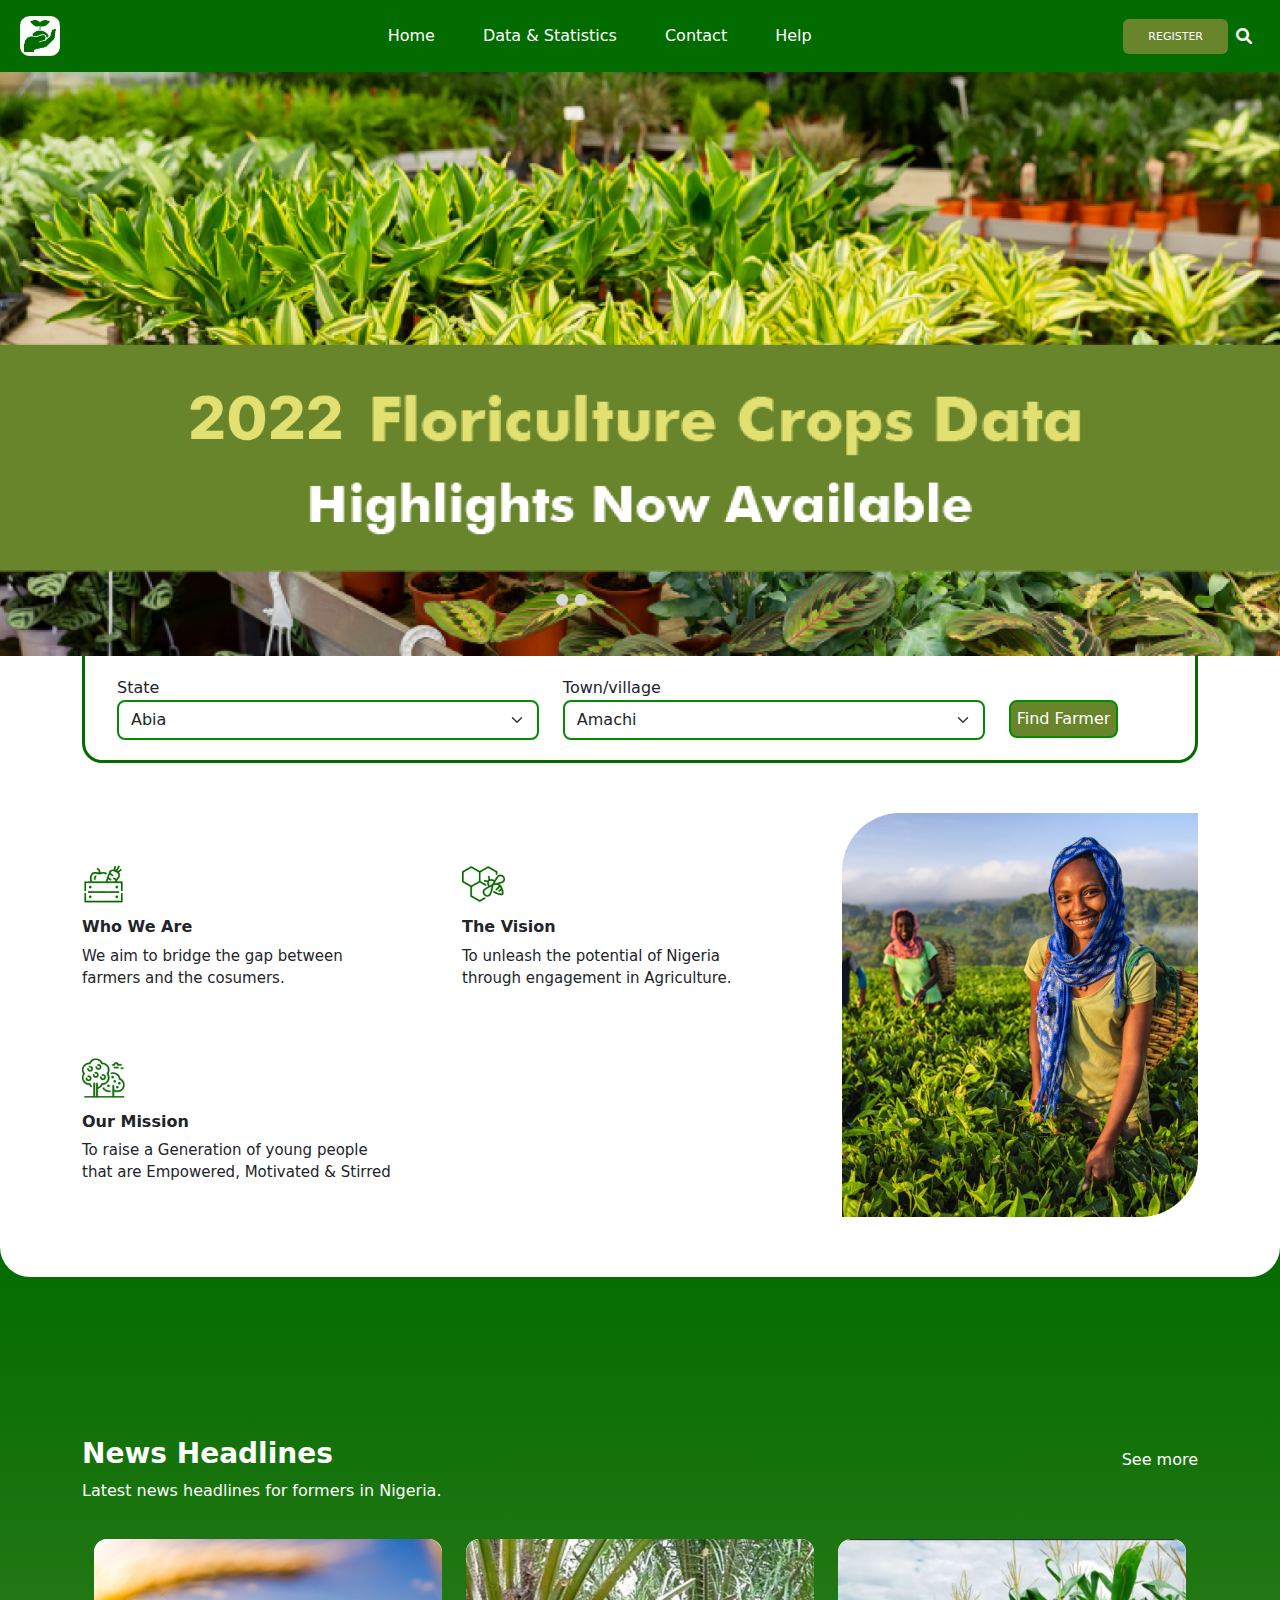
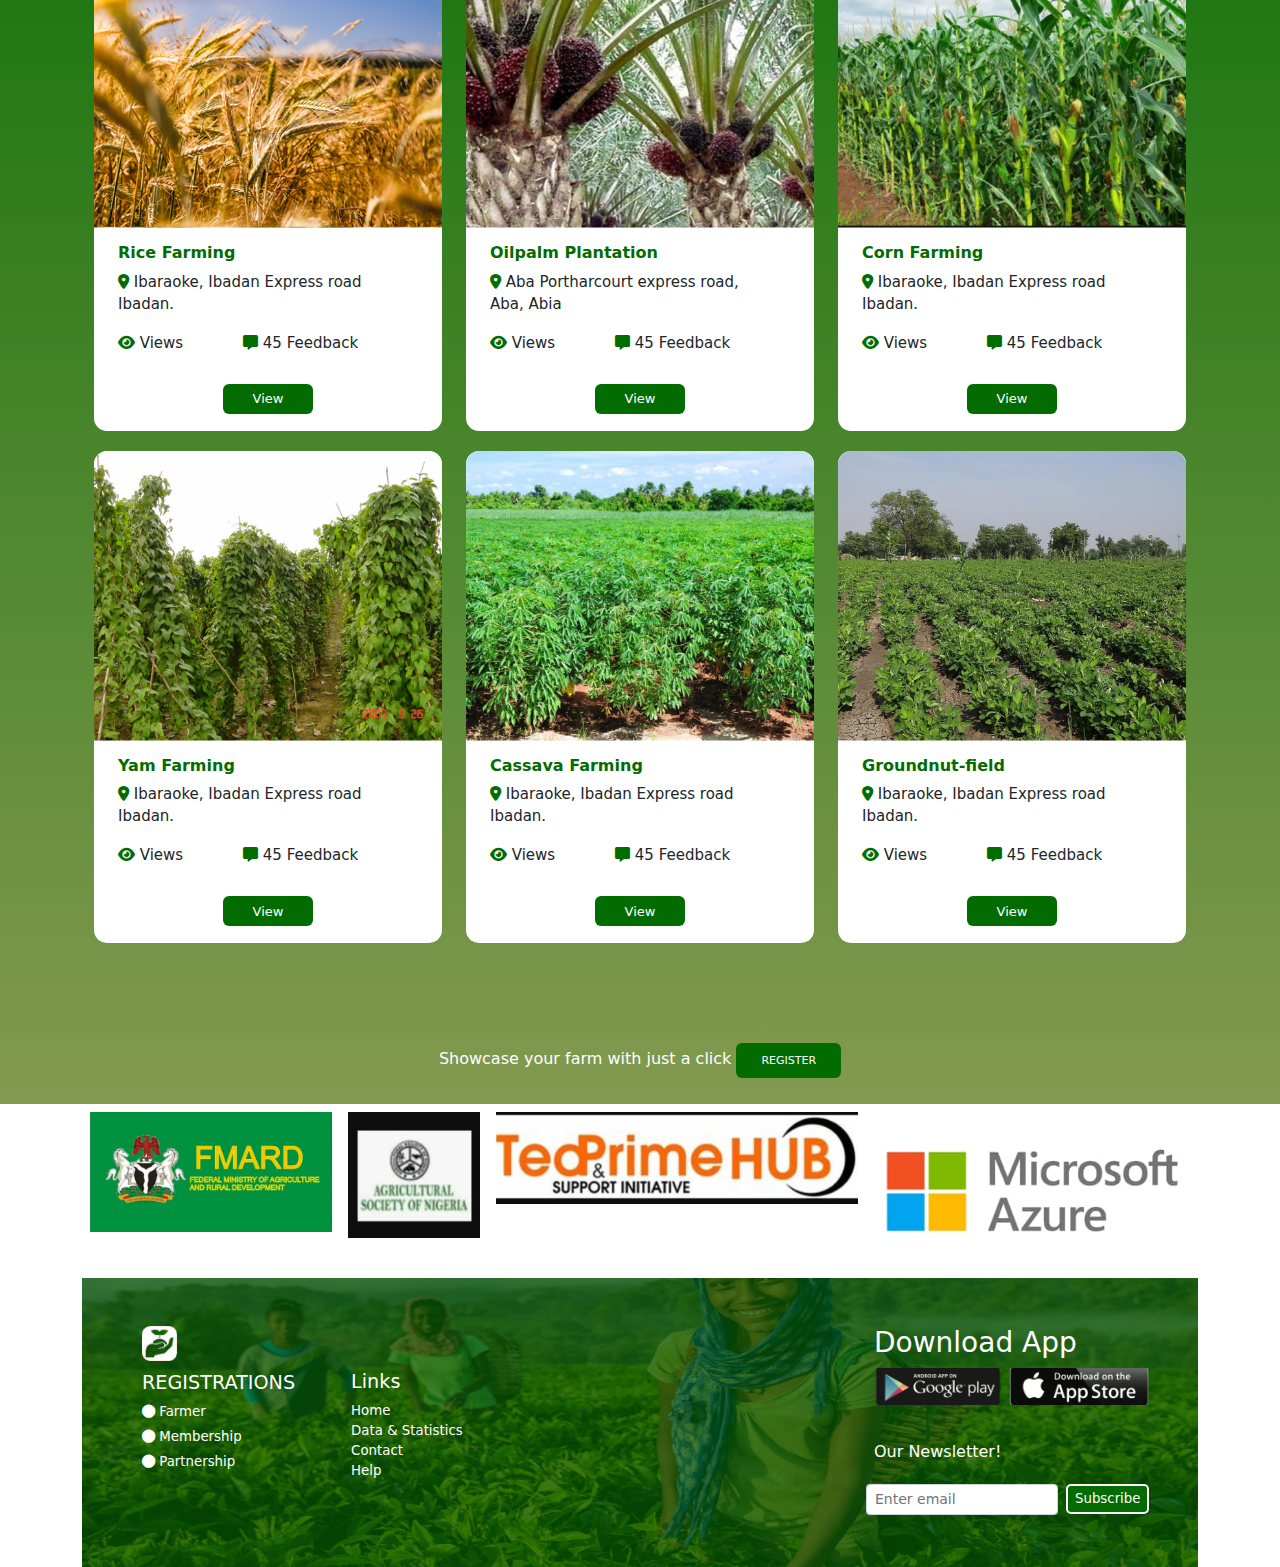
<file: index.html>
<!DOCTYPE html>
<html lang="en">

<head>
  <meta charset="UTF-8">
  <meta http-equiv="X-UA-Compatible" content="IE=edge">
  <meta name="viewport" content="width=device-width, initial-scale=1.0">
  <link rel="stylesheet" href="style.css">
  <link rel="stylesheet" href="fontawesome-free-6.1.1-web/css/all.css">
  <link rel="stylesheet" href="bootstrap-5.0.2-dist/css/bootstrap.min.css">
  <script src="bootstrap-5.0.2-dist/js/bootstrap.bundle.min.js"></script>
  <title>NASS</title>
</head>

<body>
  <!-- The Menubar -->
  <nav class="navbar navbar-expand-sm">
    <div class="container-fluid">
      <a class="navbar-brand p-2" href="#">
        <img src="img/image 6.png" style="width:40px;">
      </a>
      <button class="navbar-toggler" type="button" data-bs-toggle="collapse" data-bs-target="#collapsibleNavbar">
        <span class="navbar-toggler-icon">
          <i class="fa-solid fa-bars"></i>
        </span>
      </button>
      <div class="collapse navbar-collapse justify-content-end" id="collapsibleNavbar">
        <ul class="navbar-nav">
          <li class="nav-item">
            <a class="nav-link text-white" href="#">Home</a>
          </li>
          <li class="nav-item">
            <a class="nav-link text-white" href="#">Data & Statistics</a>
          </li>
          <li class="nav-item">
            <a class="nav-link text-white" href="#">Contact</a>
          </li>
          <li class="nav-item">
            <a class="nav-link text-white" href="#">Help</a>
          </li>
        </ul>
      </div>
      <div class="collapse navbar-collapse justify-content-end p-2" id="collapsibleNavbar">
        <a href="Files/Register.html">
          <button type="button">Register</button>
        </a>
        <i class="fa-solid fa-magnifying-glass text-white p-2"></i>
      </div>
    </div>
  </nav>

  <!-- Floriculture Crop Data -->
  <div>
    <img src="img/Banner.png" id="crop">
  </div>

  <!-- States Town Village -->
  <div class="container">
    <div id="S-T-V">
      <div class="container-fluid">
        <div class="row">
          <div class="col-sm-5">
            <form>
              <label for="email">State</label>
              <select class="form-select form-select" id="option">
                <option>Abia</option>
                <option>Adamawa</option>
                <option>Akwa Ibom</option>
                <option>Anambra</option>
                <option>Bauchi</option>
                <option>Bayelsa</option>
                <option>Benue</option>
                <option>Borno</option>
                <option>Cross River</option>
                <option>Delta</option>
                <option>Ebonyi</option>
                <option>Edo</option>
                <option>Ekiti</option>
                <option>Enugu</option>
                <option>Gombe</option>
                <option>Imo</option>
                <option>Jigawa</option>
                <option>Kaduna</option>
                <option>Kano</option>
                <option>Kastina</option>
                <option>Kebbi</option>
                <option>Kogi</option>
                <option>Kwara</option>
                <option>Lagos</option>
                <option>Nasarawa</option>
                <option>Niger</option>
                <option>Ogun</option>
                <option>Ondo</option>
                <option>Osun</option>
                <option>Oyo</option>
                <option>Plateau</option>
                <option>Rivers</option>
                <option>Sokoto</option>
                <option>Taraba</option>
                <option>Yobe</option>
                <option>Zamfara</option>
                <option>Abuja (F.C.T)</option>
              </select>
            </form>
          </div>
          <div class="col-sm-5">
            <form>
              <label for="email">Town/village</label>
              <select class="form-select form-select" id="option">
                <option>Amachi</option>
                <option>Elu-Ogo</option>
                <option>Ossusu</option>
                <option>Idima</option>
                <option>Obeketa</option>
                <option>Ohabiam</option>
                <option>Obeketa</option>
                <option>Abor</option>
                <option>Aba Isu</option>
                <option>Eziama</option>
                <option>ukwakwu</option>
                <option>Agbamuzu</option>
                <option>Bali</option>
                <option>Bange</option>
                <option>Kpankpai</option>
                <option>Bamaro</option>
                <option>Dakanta</option>
                <option>Enugwu</option>
                <option>Umuchiana</option>
              </select>
            </form>
          </div>
          <div class="col-sm-2">
            <button type="button" id="btn">Find Farmer</button>
          </div>
        </div>
      </div>
    </div>
  </div>

  <!-- Business Aim -->
  <div id="Aim">
    <div class="container">
      <div class="row">
        <div class="col-sm-8">
          <div class="row">
            <div class="container">
              <div class="row" id="Aimed">
                <div class="col-sm-6">
                  <img src="img/icon10 1.png"><br>
                  <h6><strong>Who We Are</strong></h6>
                  <p>We aim to bridge the gap between <br>farmers and the cosumers.</p>
                </div>
                <div class="col-sm-6">
                  <img src="img/icon09 1.png"><br>
                  <h6><strong>The Vision</strong></h6>
                  <p>To unleash the potential of Nigeria <br>through engagement in Agriculture.</p>
                </div>
                <div class="col-sm-6">
                  <img src="img/icon07 1.png"><br>
                  <h6><strong>Our Mission</strong></h6>
                  <p>To raise a Generation of young people <br>that are Empowered, Motivated & Stirred</p>
                </div>
              </div>
            </div>
          </div>
        </div>
        <div class="col-sm-4">
          <img src="img/vision 1.png" id="vision">
        </div>
      </div>
    </div>
  </div>

  <!-- News Headlines -->
  <div id="News">
    <div class="container" id="Headlines">
      <div class="d-flex">
        <div class="flex-grow-1 text-white">
          <h3><strong>News Headlines</strong></h3>
          <p>Latest news headlines for formers in Nigeria.</p>
          <p id="S-M">See more</p>
        </div>
      </div>
      <div class="container-fluid">
        <div class="row">
          <div class="col-sm-4">
            <div id="Food">
              <img src="img/side-image-box03 1.png">
              <div class="container">
                <div id="Meal">
                  <h6><strong>Rice Farming</strong></h6>
                  <p>
                    <i class="fa-solid fa-location-dot"></i>
                    Ibaraoke, Ibadan Express road <br>Ibadan.
                  </p>
                  <div class="d-flex" id="flex">
                    <div class="flex-fill">
                      <i class="fa-solid fa-eye"></i> Views
                    </div>
                    <div class="flex-fill">
                      <i class="fa-solid fa-message"></i> 45 Feedback
                    </div>
                  </div>
                  <button type="button">View</button>
                  </p>
                </div>
              </div>
            </div>
          </div>
          <div class="col-sm-4">
            <div id="Food">
              <img src="img/side-image-box03 1 (1).png">
              <div class="container">
                <div id="Meal">
                  <h6><strong>Oilpalm Plantation</strong></h6>
                  <p>
                    <i class="fa-solid fa-location-dot"></i>
                    Aba Portharcourt express road, <br>Aba, Abia
                  </p>
                  <div class="d-flex" id="flex">
                    <div class="flex-fill">
                      <i class="fa-solid fa-eye"></i> Views
                    </div>
                    <div class="flex-fill">
                      <i class="fa-solid fa-message"></i> 45 Feedback
                    </div>
                  </div>
                  <button type="button">View</button>
                  </p>
                </div>
              </div>
            </div>
          </div>
          <div class="col-sm-4">
            <div id="Food">
              <img src="img/side-image-box03 1 (2).png">
              <div class="container">
                <div id="Meal">
                  <h6><strong>Corn Farming</strong></h6>
                  <p>
                    <i class="fa-solid fa-location-dot"></i>
                    Ibaraoke, Ibadan Express road <br>Ibadan.
                  </p>
                  <div class="d-flex" id="flex">
                    <div class="flex-fill">
                      <i class="fa-solid fa-eye"></i> Views
                    </div>
                    <div class="flex-fill">
                      <i class="fa-solid fa-message"></i> 45 Feedback
                    </div>
                  </div>
                  <button type="button">View</button>
                  </p>
                </div>
              </div>
            </div>
          </div>
          <div class="col-sm-4">
            <div id="Food">
              <img src="img/side-image-box03 1 (5).png">
              <div class="container">
                <div id="Meal">
                  <h6><strong>Yam Farming</strong></h6>
                  <p>
                    <i class="fa-solid fa-location-dot"></i>
                    Ibaraoke, Ibadan Express road <br>Ibadan.
                  </p>
                  <div class="d-flex" id="flex">
                    <div class="flex-fill">
                      <i class="fa-solid fa-eye"></i> Views
                    </div>
                    <div class="flex-fill">
                      <i class="fa-solid fa-message"></i> 45 Feedback
                    </div>
                  </div>
                  <button type="button">View</button>
                  </p>
                </div>
              </div>
            </div>
          </div>
          <div class="col-sm-4">
            <div id="Food">
              <img src="img/side-image-box03 1 (4).png">
              <div class="container">
                <div id="Meal">
                  <h6><strong>Cassava Farming</strong></h6>
                  <p>
                    <i class="fa-solid fa-location-dot"></i>
                    Ibaraoke, Ibadan Express road <br>Ibadan.
                  </p>
                  <div class="d-flex" id="flex">
                    <div class="flex-fill">
                      <i class="fa-solid fa-eye"></i> Views
                    </div>
                    <div class="flex-fill">
                      <i class="fa-solid fa-message"></i> 45 Feedback
                    </div>
                  </div>
                  <button type="button">View</button>
                  </p>
                </div>
              </div>
            </div>
          </div>
          <div class="col-sm-4">
            <div id="Food">
              <img src="img/side-image-box03 1 (3).png">
              <div class="container">
                <div id="Meal">
                  <h6><strong>Groundnut-field</strong></h6>
                  <p>
                    <i class="fa-solid fa-location-dot"></i>
                    Ibaraoke, Ibadan Express road <br>Ibadan.
                  </p>
                  <div class="d-flex" id="flex">
                    <div class="flex-fill">
                      <i class="fa-solid fa-eye"></i> Views
                    </div>
                    <div class="flex-fill">
                      <i class="fa-solid fa-message"></i> 45 Feedback
                    </div>
                  </div>
                  <button type="button">View</button>
                  </p>
                </div>
              </div>
            </div>
          </div>
          <div id="Register">
            <p>
              Showcase your farm with just a click
              <a href="Files/Register.html">
                <button type="button">Register</button>
              </a>
            </p>
          </div>
        </div>
      </div>
    </div>
  </div>

  <!-- Sponsors -->
  <div class="container">
    <div class="d-flex" id="Sponsors">
      <div class="p-2 flex-fill">
        <img src="img/WhatsApp Image 2022-06-01 at 12.42 3.png">
      </div>
      <div class="p-2 flex-fill">
        <img src="img/WhatsApp Image 2022-06-01 at 12.42 4.png">
      </div>
      <div class="p-2 flex-fill">
        <img src="img/WhatsApp Image 2022-06-01 at 12.42 1.png">
      </div>
      <div class="p-2 flex-fill">
        <img src="img/WhatsApp Image 2022-06-01 at 12.42 2.png">
      </div>
    </div>
  </div>

  <!-- Other Info's -->
  <div class="container">
    <div id="Info">
      <div id="Other">
        <div class="container-fluid">
          <div class="row">
            <div class="col-sm-8">
              <div class="d-flex">
                <div class="p-5 text-white" id="Registration">
                  <img src="img/image 6.png">
                  <h6>Registrations</h6>
                  <li><i class="fa-solid fa-circle"></i> Farmer</li>
                  <li><i class="fa-solid fa-circle"></i> Membership</li>
                  <li><i class="fa-solid fa-circle"></i> Partnership</li>
                </div>
                <div class="p-2 flex-fill text-white" id="Links">
                  <h6>Links</h6>
                  <li>Home</li>
                  <li>Data & Statistics</li>
                  <li>Contact</li>
                  <li>Help</li>
                </div>
              </div>
            </div>
            <div class="col-sm-4 p-5 text-white" id="Download">
              <h3>Download App</h3>
              <a href="https://drive.google.com/file/d/1_CZfv5pdYLJAUJ0xFJLZsvxRHcuoV-97/view?usp=drivesdk">
                <img src="img/image 4.png">
              </a>
              <p>Our Newsletter!</p>
              <form>
                <div class="row">
                  <div class="col-sm-8 p-1">
                    <input type="text" class="form-control form-control-sm" placeholder="Enter email" name="email">
                  </div>
                  <div class="col-sm-4 p-1">
                    <button type="button">Subscribe</button>
                  </div>
                </div>
              </form>
            </div>
          </div>
        </div>
      </div>
    </div>
  </div>
</body>

</html>
</file>
<file: style.css>
/* The Navbar */
nav { 
    background: #026C00; 
}

nav span i {
    margin-top: 5px;
}

@media screen and (min-width:992px) { 
    .navbar {
        padding: 0;
    }

    .navbar .navbar-nav .nav-link {
        padding: 1rem;
    }

    .navbar .navbar-nav .nav-item {
        margin: 0 1rem;
    }

}

.navbar .navbar-nav .nav-item {
    position: relative;
}

.navbar .navbar-nav .nav-item::after {
    position: absolute;
    bottom: 0;
    left: 0;
    right: 0;
    margin: 0 auto;
    content: '';
    background-color: white;
    width: 0%;
    height: 4px;
    transition: all .5s;
}

.navbar .navbar-nav .nav-item:hover::after {
    width: 100%;
}

nav a button {
    background: #69852C;
    border: none;
    border-radius: 6px;
    padding-left: 25px;
    padding-right: 25px;
    padding-top: 10px;
    padding-bottom: 10px;
    height: 35px;
    font-size: small;
    color: white; 
    text-transform: uppercase;
    font-size: 11px;
}

/* Floriculture Crop Data */
#crop {
    width: 100%;
}

/* States Town Village */
#S-T-V {
    width: 100%;
    border: 3px solid #026C00;
    border-top: none;
    border-radius: 0 0 20px 20px;
    padding: 20px;
}

#option {
    border: 2px solid #038C00;
    border-radius: 8px;
}

#btn {
    width: 10\6px;
    height: 38px;
    background: #69852C;
    border: 2px solid #038C00;
    border-radius: 8px;
    margin-top: 24px;
    color: white;
}

/* Business Aim */
#Aim {
    margin-top: 50px;
    background-color: white;
    border: none;
    border-radius: 0px 0px 30px 30px;
    padding-bottom: 60px;
    position: relative;
}

#Aimed {
    font-size: 15px;
}

#Aimed img {
    width: 12%;
    margin-top: 50px;
}

#Aimed h6 {
    margin-top: 12px;
}

#vision {
    width: 100%; 
}

/* News Headlines */
#News {
    background: linear-gradient(180deg, #026C00 0%, rgba(106, 133, 44, 0.83) 100%);
    width: 100%;
    margin-top: -30px;
    padding: 10px;
}

#Headlines {
    margin-top: 180px;
}

#S-M {
    float: right;
    margin-top: -71px;
}

#Food {
    width: 100%;
    background-color: white;
    border: none;
    border-radius: 13px;
    font-size: 15px;
    padding-bottom: 1px;
    margin-top: 20px;
}

#Food img {
    width: 100%;
}

#Meal {
    margin-top: 15px;
}

#Meal h6 {
    color: #026C00;
}

#Meal i {
    color: #026C00;
}

#Meal button {
    background: #026C00;
    border: none;
    border-radius: 6px;
    width: 30%;
    height: 30px;
    font-size: small;
    margin-top: 30px;
    color: white;
    margin-left: 35%;
    margin-right: 35%; 
}

#Register {
    text-align: center;
    color: white;
    margin-top: 100px;
}

#Register button {
    background: #026C00;
    border: none;
    border-radius: 6px;
    padding-left: 25px;
    padding-right: 25px;
    padding-top: 10px;
    padding-bottom: 10px;
    height: 35px;
    font-size: small;
    color: white; 
    text-transform: uppercase;
    font-size: 11px;
}

/* Sponsors */
#Sponsors img {
    width: 100%;
}

/* Other Info's */
#Info {
    background-image: url(img/vision\ 2.png);
    background-size: 100% 100%;
}

#Info img {
    width: 100%;
}

#Other {
    width: 100%;
    background-image: url(img/Rectangle\ 15.png);
}

#Registration img {
   width: 35px; 
}

#Registration h6 {
    margin-top: 10px;
    text-transform: uppercase;
    font-size: larger;
}

#Registration li {
    list-style-type: none;
    font-size: smaller;
    margin-top: 5px;
}

#Links h6 {
    margin-top: 84px;
    font-size: larger;
}

#Links li {
    list-style-type: none;
    font-size: smaller;
}

#Download p {
    margin-top: 35px;
}

#Download button {
    background: #026C00;
    border: 2px solid #FFFFFF;
    border-radius: 5px;
    font-size: smaller;
    padding-left: 7px;
    padding-right: 7px;
    padding-top: 3px;
    padding-bottom: 3px;
    color: white;
}

#Registering {
    background: #69852C;
}

#Registering button {
    background: #026C00;
    border: none;
    border-radius: 6px;
    padding-left: 25px;
    padding-right: 25px;
    padding-top: 10px;
    padding-bottom: 10px;
    height: 35px;
    font-size: small;
    color: white; 
    text-transform: uppercase;
    font-size: 11px;
}
</file>
